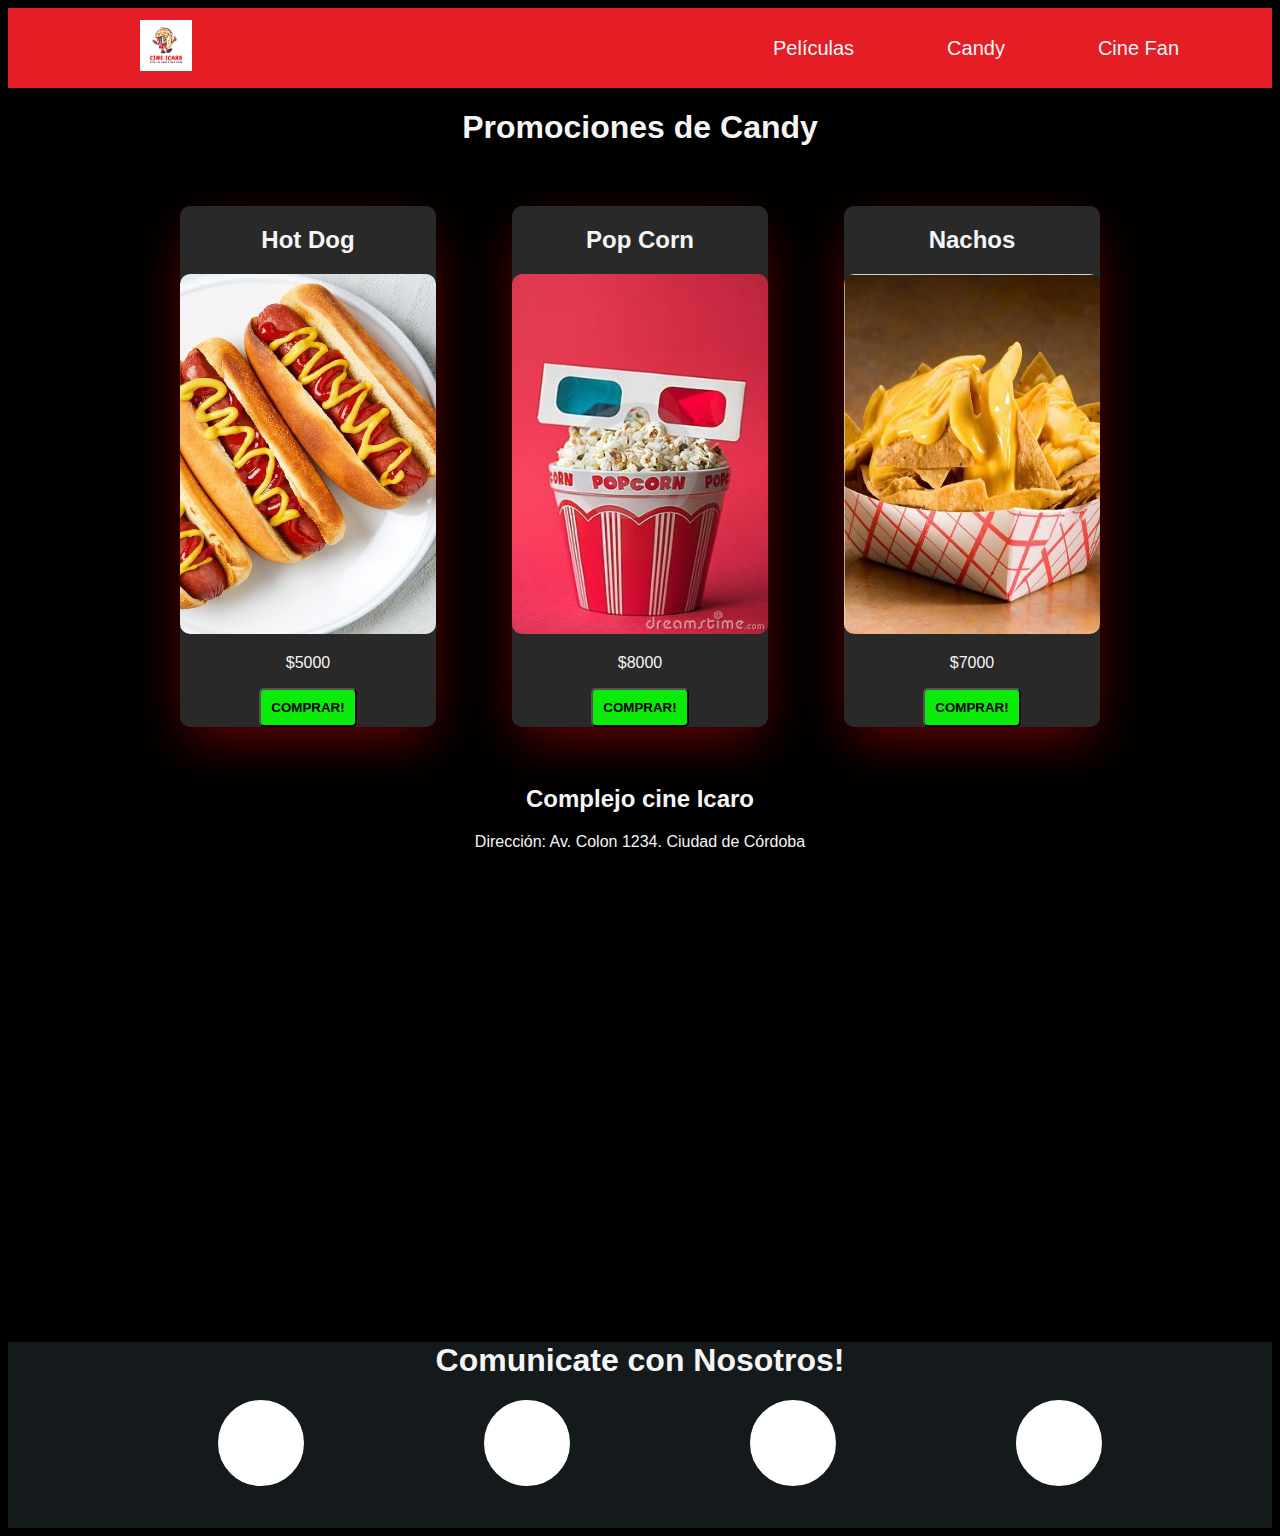
<file: candy.html>
<!DOCTYPE html>
<html lang="en">

<head>
    <meta charset="UTF-8">
    <meta name="viewport" content="width=device-width, initial-scale=1.0">
    <link rel="stylesheet" href="style.css">
    <link
    rel="stylesheet"
    href="https://use.fontawesome.com/releases/v5.6.3/css/all.css"
    integrity="sha384-UHRtZLI+pbxtHCWp1t77Bi1L4ZtiqrqD80Kn4Z8NTSRyMA2Fd33n5dQ8lWUE00s/"
    crossorigin="anonymous"
  />
    <title>Candy</title>
</head>

<body>
    <nav>

     <a href="index.html">  <img class="logo" src="img/logoBlanco.png" alt="Logo de cine icaro"></a>
            <ul>
            <a href="#main">Películas</a>
            <a href="candy.html">Candy</a>
            <a href="cinefan.html">Cine Fan</a>
        </ul>
    </nav>
    <h1> Promociones de Candy</h1>
    <div class="candy">
        <div class="candyProductos">
            <h2>Hot Dog</h2>
            <img class="candyImagen" src="img/hotdog.jpg" alt="Imagen de hotdog">
            <p>$5000</p>
            <button> Comprar! </button>
        </div>
        <div class="candyProductos">
            <h2>Pop Corn</h2>
            <img class="candyImagen" src="img/popcorn.jpg" alt="Imagen de Pop Corn">
            <p>$8000</p>
            <button> Comprar! </button>
        </div>
        <div class="candyProductos">
            <h2>Nachos</h2>
            <img class="candyImagen" src="img/nachos.jpg" alt="imagen de Nachos">
            <p>$7000</p>
            <button> Comprar! </button>
        </div>

    </div>
    <footer>
        <h2> Complejo cine Icaro </h2>
        <p>Dirección: Av. Colon 1234. Ciudad de Córdoba</p>
        <iframe src="https://www.google.com/maps/embed?pb=!1m18!1m12!1m3!1d3405.024248199308!2d-64.18809012353596!3d-31.413457996111294!2m3!1f0!2f0!3f0!3m2!1i1024!2i768!4f13.1!3m3!1m2!1s0x942d6646a7aafc99%3A0x9fac7326adc916bb!2sCines%20Gran%20Rex!5e0!3m2!1ses-419!2sar!4v1719111623974!5m2!1ses-419!2sar" width="600" height="450" style="border:0;" allowfullscreen="" loading="lazy" referrerpolicy="no-referrer-when-downgrade"></iframe>
        <div class="contacto">
            <h1 id="contacto-ir"> Comunicate con Nosotros! </h1>
      
            <ul>
              <li>
                <a href="https://www.facebook.com"> <i class="fab fa-facebook-f icon"></i> </a>
              </li>
              <li>
                <a href="https://wa.me/+543512662981"><i class="fab fa-whatsapp icon"></i></a>
              </li>
              <li>
                <a href="https://www.instagram.com"><i class="fab fa-instagram icon"></i></a>
              </li>
              <li>
                <a href="mailto:@gmail.com"><i class="fab fa-google-plus-g icon"></i></a>
              </li>
            </ul>
          </div>
    
    
    </footer>
</body>
</html>
</file>
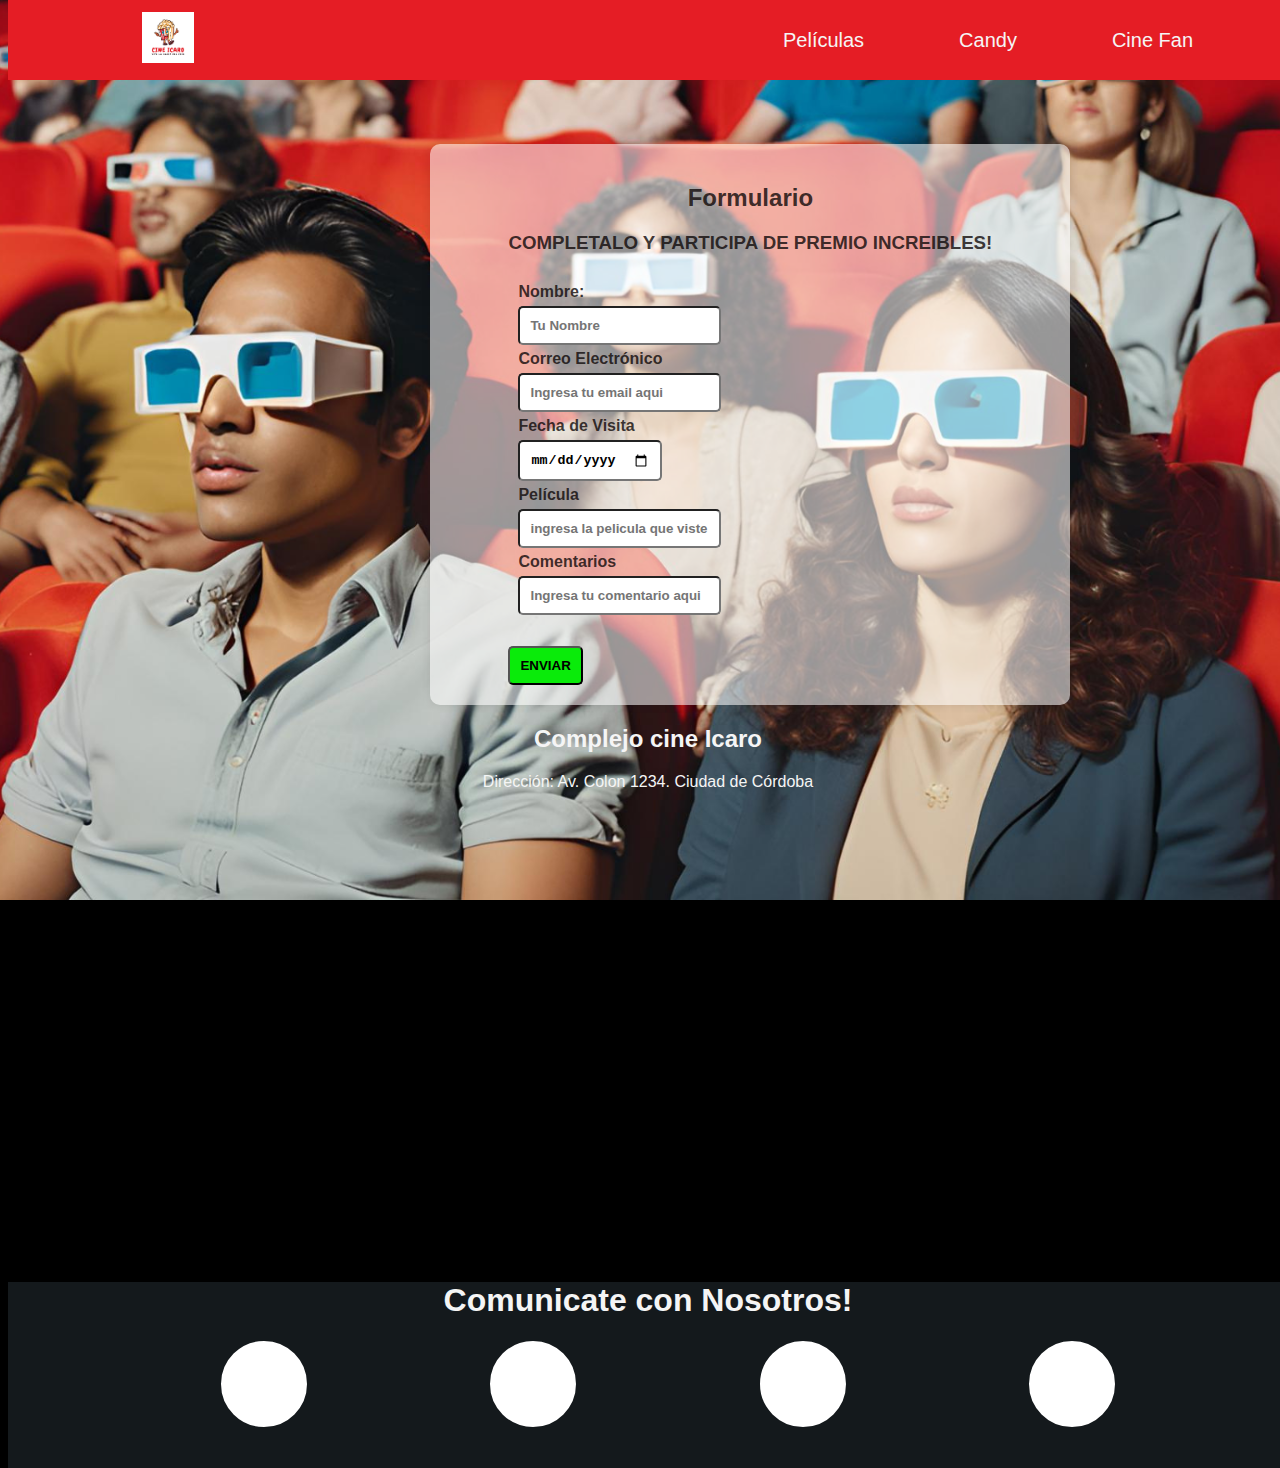
<file: cinefan.html>
<!DOCTYPE html>
<html lang="en">

<head>
    <meta charset="UTF-8">
    <meta name="viewport" content="width=device-width, initial-scale=1.0">
    <link rel="stylesheet" href="style.css">
    <link
    rel="stylesheet"
    href="https://use.fontawesome.com/releases/v5.6.3/css/all.css"
    integrity="sha384-UHRtZLI+pbxtHCWp1t77Bi1L4ZtiqrqD80Kn4Z8NTSRyMA2Fd33n5dQ8lWUE00s/"
    crossorigin="anonymous"
  />
    <title>Cine Fan</title>
</head>
<body class="backgroundCine">
    <nav>
        <a href="index.html"> <img class="logo" src="img/logoBlanco.png" alt="Logo de cine icaro"></a>
        <ul>
            <a href="index.html/#main">Películas</a>
            <a href="candy.html">Candy</a>
            <a href="cinefan.html">Cine Fan</a>
        </ul>
    </nav>

    <div class="formulario">
        <form action="submit">

            <h2>Formulario</h2>
            <h3>Completalo y participa de premio increibles!</h3>
            <ul class="formularioLista">
                <li>
                    <label for="nombre">Nombre:</label>
                    <input type="text" placeholder="Tu Nombre" required>
                </li>
                <li>
                    <label for="email">Correo Electrónico</label>
                    <input type="text" placeholder="Ingresa tu email aqui" required>
                </li>
                <li>
                    <label for="fecha">Fecha de Visita</label>
                    <input type="date" id="fecha" name="fecha" required>
                </li>
                <li>
                    <label for="pelicula">Película</label>
                    <input type="text" placeholder="ingresa la pelicula que viste" required>
                </li>
                <li>
                    <label for="comentarios">Comentarios</label>
                    <input type="textarea" placeholder="Ingresa tu comentario aqui" required>
                </li>
            </ul>
            <button type="submit">Enviar</button>
        </form>
    </div>
    <footer>
        <h2> Complejo cine Icaro </h2>
        <p>Dirección: Av. Colon 1234. Ciudad de Córdoba</p>
        <iframe src="https://www.google.com/maps/embed?pb=!1m18!1m12!1m3!1d3405.024248199308!2d-64.18809012353596!3d-31.413457996111294!2m3!1f0!2f0!3f0!3m2!1i1024!2i768!4f13.1!3m3!1m2!1s0x942d6646a7aafc99%3A0x9fac7326adc916bb!2sCines%20Gran%20Rex!5e0!3m2!1ses-419!2sar!4v1719111623974!5m2!1ses-419!2sar" width="600" height="450" style="border:0;" allowfullscreen="" loading="lazy" referrerpolicy="no-referrer-when-downgrade"></iframe>
        <div class="contacto">
            <h1 id="contacto-ir"> Comunicate con Nosotros! </h1>
      
            <ul>
              <li>
                <a href="https://www.facebook.com"> <i class="fab fa-facebook-f icon"></i> </a>
              </li>
              <li>
                <a href="https://wa.me/+543512662981"><i class="fab fa-whatsapp icon"></i></a>
              </li>
              <li>
                <a href="https://www.instagram.com"><i class="fab fa-instagram icon"></i></a>
              </li>
              <li>
                <a href="mailto:@gmail.com"><i class="fab fa-google-plus-g icon"></i></a>
              </li>
            </ul>
          </div>
    
    
    </footer>


</body>
</file>
<file: style.css>
body{
   font-family: 'Lucida Sans', 'Lucida Sans Regular', 'Lucida Grande', 'Lucida Sans Unicode', Geneva, Verdana, sans-serif;
   background-color: black;
   color: whitesmoke;
}
h1, h2{
    text-align: center;
}
h3{
    text-align: center;
    text-transform: uppercase;
}

nav{
	display: grid;
    grid-template-columns: repeat(2, 1fr);
	justify-content: space-around;
	text-align: center;
	align-items: center;
	background-color:#E51D25;
	height: 80px;
    margin-top: 0;
    padding-top: 0;
}
a{
	text-decoration: none;
	color: whitesmoke;
	font-size: 20px;
}
  a:hover {
	text-decoration:underline;
  -webkit-transform: scale(1.1);
  transform: scale(1.1);
  }
ul{
    display: grid;
    grid-template-columns: repeat(3, 1fr);
    justify-content: space-between;
}
.logo {
  width: 4vw;
  margin-right: 50%;
}
/*  Inicio  */
.portadaVideo{
    width: 100%;
    height: 760px;
    object-fit: cover;
    margin-top: 0%; 
}
.contenedor{
    display: grid;
    grid-template-columns: 80% 20%;
    object-fit: fill;
}
#main{
    display: grid;
    grid-column: 1 / 3;
    grid-row: 1 / 3;
    grid-template-columns: repeat(3, 25%);
    grid-template-rows: repeat(2, 1fr);
}

article, .candyProductos{
    text-align: center;
    justify-content: center;
    border-radius: 10px;
    margin: 38px;
    background-color: rgba(245, 245, 245, 0.17);
    box-shadow: rgba(255, 7, 7, 0.448) 0px 18px 50px -10px;
}
article:hover,
.candyProductos:hover{
    -webkit-transform: scale(1.1);
    transform: scale(1.1);
    filter:opacity(.8);
    transition: all 0.5s ease-in-out;  
}
.peliculaPortada, .candyImagen {
    width: 20vw;
    height: 40vh;
    object-fit:fill;
    border-radius: 10px;
}
button{
    border-radius: 5px;
    padding: 10px;
    background-color: rgb(10, 235, 10);
    text-transform: uppercase;
    font-weight: 600;
    cursor: pointer;
}
aside{
    display: grid;
    grid-column: 2 / 3;
    grid-row: 1 / 2;
}
.imagenAside{
    height: 1400px;
    width:300px;
    border-radius: 5px;
} 
footer{
    text-align: center;
}
/* Candy */
.candy{
    display: flex;
    justify-content: center;
}
/* Cine Fan */
.backgroundCine{
    background-image:url(img/fondocinefan.png);
    width: 100%;
    height: 760px;
    margin-top: 0%; 
    background-size: cover;
    background-repeat: no-repeat;
    background-attachment: fixed;
    background-position: center;  
}
.formulario{
    display: flex;
    justify-content: center;
    align-items: center;
    font-family: 'Lucida Sans', 'Lucida Sans Regular', 'Lucida Grande', 'Lucida Sans Unicode', Geneva, Verdana, sans-serif;
    color: rgba(14, 8, 8, 0.809);
    background-color: #ffffff8e;
    padding: 20px;
    margin-left: 33%;
    margin-top: 5%;
    margin-right: 33%;
    border-radius: 10px;
    box-shadow: 0 0 10px rgba(0, 0, 0, 0.1);
    width: 100%;
    max-width: 600px;
}
.formularioLista{
    display: block;
    padding: 10px;
}
label, input{
    display: block;
    margin-bottom: 5px;
    font-weight: bold;
}
input{
    padding: 10px;
    border-radius: 5px;
}
input:focus{
    background-color: #e5e21d58;
}
/* Contacto */
ul {
    display: flex;
    justify-content: space-evenly;
    top: 50%;
    left: 50%;
  }
  
  ul li {
    list-style: none;
  }
  
  ul li a {
    width: 80px;
    height: 80px;
    background-color: #fff;
    text-align: center;
    line-height: 80px;
    font-size: 35px;
    margin: 0 10px;
    display: block;
    border-radius: 50%;
    position: relative;
    overflow: hidden;
    border: 3px solid #fff;
    z-index: 1;
  }
  
  ul li a .icon {
    position: relative;
    color: #262626;
    transition: 0.5s;
    z-index: 3;
  }
  
  ul li a:hover .icon {
    color: #fff;
    transform: rotateY(360deg);
  }
  
  ul li a:before {
    content: "";
    position: absolute;
    top: 100%;
    left: 0;
    width: 100%;
    height: 100%;
    background: #f00;
    transition: 0.5s;
    z-index: 2;
  }
  
  ul li a:hover:before {
    top: 0;
  }
  
  ul li:nth-child(1) a:before {
    background: #3b5999;
  }
  
  ul li:nth-child(2) a:before {
    background: #59e53d;
  }
  
  ul li:nth-child(3) a:before {
    background: #ef058e;
  }
  
  ul li:nth-child(4) a:before {
    background: #dd4b39;
  }
  .contacto{
      background-color: #97bbd322;
      padding-bottom: 2%;
  }
  span{
    /* background-color: #0f4d71; */
      /* color: whitesmoke; */
    font-weight: 900;
  }
</file>
